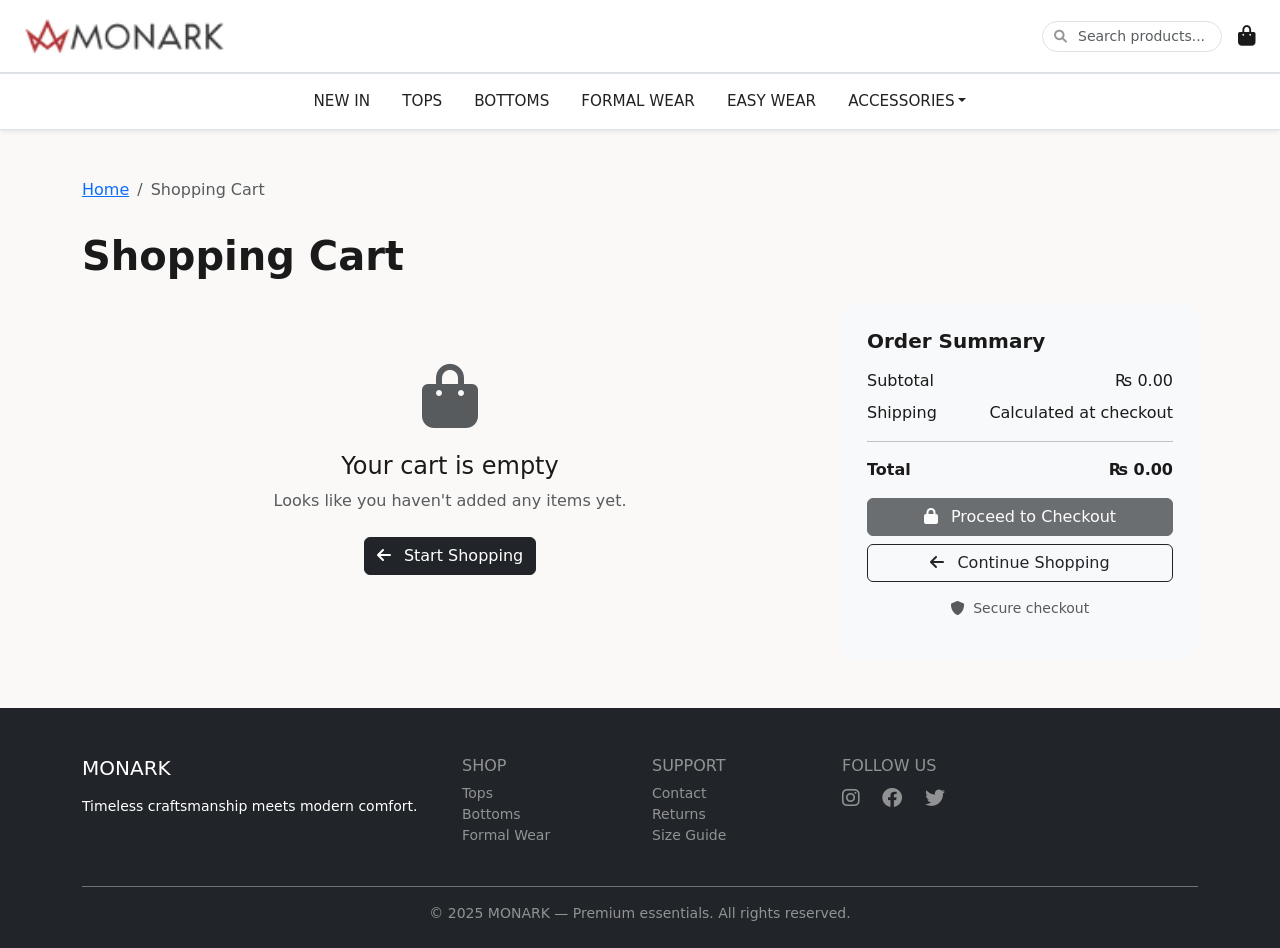
<file: cart.html>
<!DOCTYPE html>
<html lang="en">

<head>
    <meta charset="UTF-8" />
    <meta name="viewport" content="width=device-width, initial-scale=1.0, user-scalable=yes" />
    <link rel="shortcut icon" href="logo.png" type="image/x-icon" />
    <title>MONARK | Shopping Cart</title>

    <!-- Bootstrap 5 CSS + Icons + Google Fonts -->
    <link href="https://cdn.jsdelivr.net/npm/bootstrap@5.3.0-alpha1/dist/css/bootstrap.min.css" rel="stylesheet" />
    <link rel="stylesheet" href="https://cdnjs.cloudflare.com/ajax/libs/font-awesome/6.0.0-beta3/css/all.min.css" />
    <link rel="stylesheet" href="css/style.css" />

    <style>
        .cart-item {
            border-bottom: 1px solid #eee;
            padding: 20px 0;
        }

        .cart-item-image {
            width: 100px;
            height: 100px;
            object-fit: cover;
            border-radius: 12px;
            background: #f5f2ef;
        }

        .quantity-control {
            display: flex;
            align-items: center;
            gap: 12px;
            border: 1px solid #ddd;
            border-radius: 30px;
            padding: 5px 12px;
            width: fit-content;
        }

        .quantity-btn {
            background: none;
            border: none;
            font-size: 1.1rem;
            font-weight: bold;
            cursor: pointer;
            padding: 0 8px;
            color: #333;
        }

        .quantity-btn:hover {
            color: #b8860b;
        }

        .quantity-value {
            font-size: 1rem;
            font-weight: 500;
            min-width: 25px;
            text-align: center;
        }

        .remove-item {
            color: #dc3545;
            cursor: pointer;
            text-decoration: none;
            font-size: 0.9rem;
        }

        .remove-item:hover {
            text-decoration: underline;
        }

        .cart-summary {
            background: #f8f9fa;
            border-radius: 16px;
            padding: 25px;
            position: sticky;
            top: 100px;
        }

        .empty-cart {
            text-align: center;
            padding: 60px 20px;
        }

        .breadcrumb-custom {
            background: transparent;
            padding: 0;
            margin-bottom: 30px;
        }
    </style>
</head>

<body>

    <!-- HEADER -->
    <header>
        <div class="container-fluid container-fluid-custom px-4 px-lg-5 py-3 border-bottom bg-white">
            <div class="row align-items-center">
                <div class="col-6">
                    <a href="index.html">
                        <img src="logo_white.webp" alt="MONARK Logo" style="height: 40px" />
                    </a>
                </div>
                <div class="col-6 d-flex justify-content-end align-items-center gap-3">
                    <div class="position-relative d-none d-md-block">
                        <input type="text" id="globalSearchInput" class="form-control form-control-sm"
                            placeholder="Search products..."
                            style="width: 180px; border-radius: 30px; padding-left: 35px;">
                        <i class="fas fa-search"
                            style="position: absolute; left: 12px; top: 9px; font-size: 13px; color: #999;"></i>
                    </div>
                    <i class="fas fa-search fs-5 nav-icon d-md-none" id="mobileSearchIcon"></i>
                    <i class="fas fa-shopping-bag fs-5 nav-icon" id="cartIcon" style="position: relative;"></i>
                </div>
            </div>
        </div>

        <!-- Navigation -->
        <nav class="navbar navbar-expand-lg bg-white border-top border-bottom py-2 sticky-top shadow-sm">
            <div class="container-fluid container-fluid-custom px-4 px-lg-5">
                <button class="navbar-toggler" type="button" data-bs-toggle="collapse" data-bs-target="#mainNavbar">
                    <span class="navbar-toggler-icon"></span>
                </button>
                <div class="collapse navbar-collapse" id="mainNavbar">
                    <ul class="navbar-nav mx-auto mb-2 mb-lg-0 gap-2">
                        <li class="nav-item"><a class="nav-link" href="index.html" data-category="home">NEW IN</a></li>
                        <li class="nav-item"><a class="nav-link" href="index.html" data-category="tops">TOPS</a></li>
                        <li class="nav-item"><a class="nav-link" href="index.html" data-category="bottoms">BOTTOMS</a>
                        </li>
                        <li class="nav-item"><a class="nav-link" href="index.html" data-category="formalwear">FORMAL
                                WEAR</a></li>
                        <li class="nav-item"><a class="nav-link" href="index.html" data-category="easywear">EASY
                                WEAR</a></li>
                        <li class="nav-item dropdown" id="accessoriesDropdown">
                            <a class="nav-link dropdown-toggle" href="#" id="accessoriesLink" role="button"
                                data-bs-toggle="dropdown">ACCESSORIES</a>
                            <ul class="dropdown-menu dropdown-menu-custom">
                                <li><a class="dropdown-item-custom" href="index.html" data-subcat="bags">Bags</a></li>
                                <li><a class="dropdown-item-custom" href="index.html" data-subcat="socks">Socks</a></li>
                                <li><a class="dropdown-item-custom" href="index.html" data-subcat="glasses">Glasses</a>
                                </li>
                                <li><a class="dropdown-item-custom" href="index.html" data-subcat="ties">Ties</a></li>
                                <li><a class="dropdown-item-custom" href="index.html" data-subcat="wallets">Wallets</a>
                                </li>
                                <li><a class="dropdown-item-custom" href="index.html" data-subcat="belts">Belts</a></li>
                            </ul>
                        </li>
                    </ul>
                </div>
            </div>
        </nav>
    </header>

    <!-- Main Content -->
    <main class="container my-5">
        <!-- Breadcrumb -->
        <div class="breadcrumb-custom">
            <nav aria-label="breadcrumb">
                <ol class="breadcrumb">
                    <li class="breadcrumb-item"><a href="index.html">Home</a></li>
                    <li class="breadcrumb-item active">Shopping Cart</li>
                </ol>
            </nav>
        </div>

        <h1 class="display-6 fw-semibold mb-4">Shopping Cart</h1>

        <div class="row">
            <!-- Cart Items Column -->
            <div class="col-lg-8">
                <div id="cartItemsContainer">
                    <div class="text-center py-5">
                        <div class="spinner-border text-warning" role="status">
                            <span class="visually-hidden">Loading...</span>
                        </div>
                        <p class="mt-3">Loading your cart...</p>
                    </div>
                </div>
            </div>

            <!-- Summary Column -->
            <div class="col-lg-4">
                <div class="cart-summary">
                    <h5 class="fw-semibold mb-3">Order Summary</h5>
                    <div class="d-flex justify-content-between mb-2">
                        <span>Subtotal</span>
                        <span id="subtotal">$0.00</span>
                    </div>
                    <div class="d-flex justify-content-between mb-2">
                        <span>Shipping</span>
                        <span>Calculated at checkout</span>
                    </div>
                    <hr>
                    <div class="d-flex justify-content-between mb-3">
                        <strong>Total</strong>
                        <strong id="total">$0.00</strong>
                    </div>
                    <button class="btn btn-dark w-100 mb-2" id="checkoutBtn" disabled>
                        <i class="fas fa-lock me-2"></i> Proceed to Checkout
                    </button>
                    <a href="index.html" class="btn btn-outline-dark w-100">
                        <i class="fas fa-arrow-left me-2"></i> Continue Shopping
                    </a>
                    <p class="small text-muted mt-3 text-center">
                        <i class="fas fa-shield-alt me-1"></i> Secure checkout
                    </p>
                </div>
            </div>
        </div>
    </main>

    <footer class="pt-5 pb-4 bg-dark text-white mt-5">
        <div class="container">
            <div class="row gy-4">
                <div class="col-md-4">
                    <h5 class="text-white mb-3">MONARK</h5>
                    <p class="small">Timeless craftsmanship meets modern comfort.</p>
                </div>
                <div class="col-md-2 col-6">
                    <h6 class="text-white-50">SHOP</h6>
                    <ul class="list-unstyled small">
                        <li><a href="index.html" class="text-white-50 text-decoration-none">Tops</a></li>
                        <li><a href="index.html" class="text-white-50 text-decoration-none">Bottoms</a></li>
                        <li><a href="index.html" class="text-white-50 text-decoration-none">Formal Wear</a></li>
                    </ul>
                </div>
                <div class="col-md-2 col-6">
                    <h6 class="text-white-50">SUPPORT</h6>
                    <ul class="list-unstyled small">
                        <li><a href="contact.html" class="text-white-50 text-decoration-none">Contact</a></li>
                        <li><a href="#" class="text-white-50 text-decoration-none">Returns</a></li>
                        <li><a href="#" class="text-white-50 text-decoration-none">Size Guide</a></li>
                    </ul>
                </div>
                <div class="col-md-4">
                    <h6 class="text-white-50">FOLLOW US</h6>
                    <div class="fs-5">
                        <i class="fab fa-instagram me-3 text-white-50"></i>
                        <i class="fab fa-facebook me-3 text-white-50"></i>
                        <i class="fab fa-twitter text-white-50"></i>
                    </div>
                </div>
            </div>
            <div class="border-top border-secondary mt-4 pt-3 text-center small text-white-50">
                © 2025 MONARK — Premium essentials. All rights reserved.
            </div>
        </div>
    </footer>

    <script src="https://cdn.jsdelivr.net/npm/bootstrap@5.3.0-alpha1/dist/js/bootstrap.bundle.min.js"></script>
    <script src="js/global.js"></script>
    <script src="js/cart.js"></script>

</body>

</html>
</file>
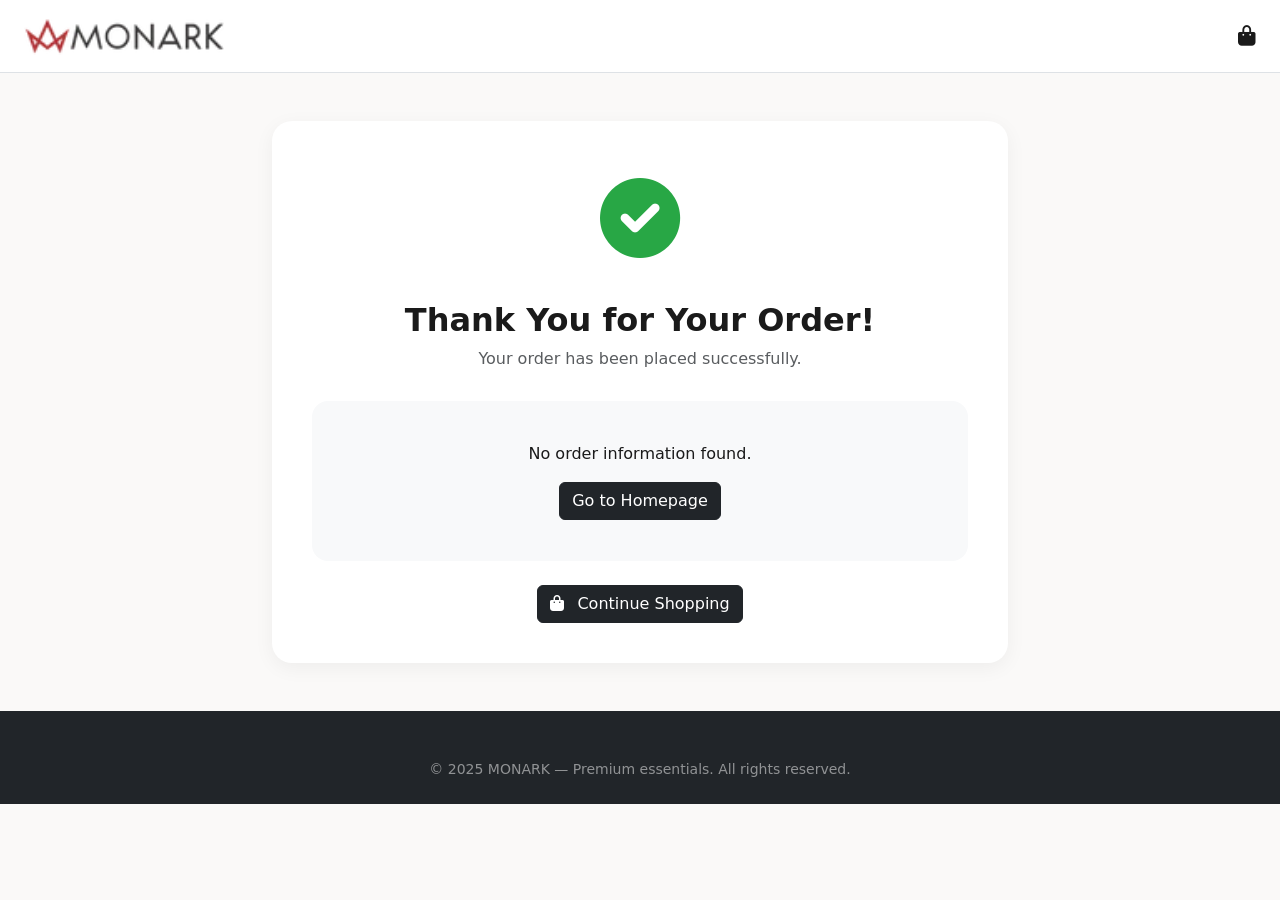
<file: order-confirmation.html>
<!DOCTYPE html>
<html lang="en">

<head>
    <meta charset="UTF-8" />
    <meta name="viewport" content="width=device-width, initial-scale=1.0" />
    <title>MONARK | Order Confirmation</title>

    <link href="https://cdn.jsdelivr.net/npm/bootstrap@5.3.0-alpha1/dist/css/bootstrap.min.css" rel="stylesheet" />
    <link rel="stylesheet" href="https://cdnjs.cloudflare.com/ajax/libs/font-awesome/6.0.0-beta3/css/all.min.css" />
    <link rel="stylesheet" href="css/style.css" />

    <style>
        .confirmation-card {
            background: white;
            border-radius: 20px;
            padding: 40px;
            text-align: center;
            box-shadow: 0 5px 20px rgba(0, 0, 0, 0.05);
        }

        .check-icon {
            font-size: 80px;
            color: #28a745;
            margin-bottom: 20px;
        }

        .order-details {
            background: #f8f9fa;
            border-radius: 16px;
            padding: 25px;
            margin-top: 30px;
            text-align: left;
        }
    </style>
</head>

<body>

    <header>
        <div class="container-fluid container-fluid-custom px-4 px-lg-5 py-3 border-bottom bg-white">
            <div class="row align-items-center">
                <div class="col-6">
                    <a href="index.html">
                        <img src="logo_white.webp" alt="MONARK Logo" style="height: 40px" />
                    </a>
                </div>
                <div class="col-6 d-flex justify-content-end align-items-center gap-4">
                    <i class="fas fa-shopping-bag fs-5 nav-icon" id="cartIcon"></i>
                </div>
            </div>
        </div>
    </header>

    <main class="container my-5">
        <div class="row justify-content-center">
            <div class="col-lg-8">
                <div class="confirmation-card">
                    <div class="check-icon">
                        <i class="fas fa-check-circle"></i>
                    </div>
                    <h2 class="fw-semibold">Thank You for Your Order!</h2>
                    <p class="text-muted mb-4">Your order has been placed successfully.</p>

                    <div class="order-details" id="orderDetails">
                        <div class="text-center py-3">
                            <div class="spinner-border text-warning"></div>
                            <p class="mt-2">Loading order details...</p>
                        </div>
                    </div>

                    <div class="mt-4">
                        <a href="index.html" class="btn btn-dark">
                            <i class="fas fa-shopping-bag me-2"></i> Continue Shopping
                        </a>
                    </div>
                </div>
            </div>
        </div>
    </main>

    <footer class="pt-5 pb-4 bg-dark text-white mt-5">
        <div class="container">
            <div class="text-center small text-white-50">
                © 2025 MONARK — Premium essentials. All rights reserved.
            </div>
        </div>
    </footer>

    <script src="https://cdn.jsdelivr.net/npm/bootstrap@5.3.0-alpha1/dist/js/bootstrap.bundle.min.js"></script>
    <script src="js/order-confirmation.js"></script>
    <script src="js/global.js"></script>
</body>

</html>
</file>
<file: css/style.css>
* {
  margin: 0;
  padding: 0;
  box-sizing: border-box;
}

body {
  font-family:
    "Inter",
    system-ui,
    -apple-system,
    "Segoe UI",
    Roboto,
    Helvetica,
    Arial,
    sans-serif;
  background-color: #faf9f8;
  color: #1a1a1a;
}

.navbar-brand {
  font-weight: 700;
  font-size: 1.8rem;
  letter-spacing: -0.5px;
  color: #000 !important;
}

.nav-link {
  font-weight: 500;
  font-size: 0.95rem;
  color: #222 !important;
  margin: 0 0.25rem;
  transition: color 0.2s;
}

.nav-link:hover {
  color: #b8860b !important;
}

.dropdown-menu-custom {
  border-radius: 12px;
  border: none;
  box-shadow: 0 12px 28px rgba(0, 0, 0, 0.08);
  padding: 0.5rem 0;
  min-width: 180px;
  margin-top: 0.5rem;
  background: #ffffff;
}

.dropdown-item-custom {
  display: block;
  padding: 0.6rem 1.5rem;
  font-size: 0.9rem;
  font-weight: 500;
  color: #1e1e1e;
  text-decoration: none;
  transition:
    background 0.2s,
    color 0.2s;
}

.dropdown-item-custom:hover {
  background-color: #f5f0eb;
  color: #b8860b;
  cursor: pointer;
}

.category-hero {
  background: linear-gradient(135deg, #f8f4ef 0%, #ede7df 100%);
  border-radius: 20px;
  padding: 1.5rem 1.5rem;
  margin-bottom: 2rem;
  text-align: center;
}

.product-card {
  border: none;
  border-radius: 16px;
  overflow: hidden;
  transition:
    transform 0.2s ease,
    box-shadow 0.2s;
  background: white;
  box-shadow: 0 4px 12px rgba(0, 0, 0, 0.04);
  cursor: default;
  height: 100%;
}

.product-card:hover {
  transform: translateY(-4px);
  box-shadow: 0 12px 24px -8px rgba(0, 0, 0, 0.12);
}

.card-img-top {
  background-color: #f5f2ef;
  padding: 0.5rem;
  object-fit: contain;
  height: 250px;
  width: 100%;
  transition: all 0.25s;
}
.card-img-top img {
  width: 100%;
}
.card-body {
  padding: 1rem;
}

.badge-sale {
  background-color: #c9a87b;
  color: white;
  font-weight: 600;
  font-size: 0.7rem;
  padding: 0.25rem 0.7rem;
  border-radius: 30px;
  letter-spacing: 0.5px;
}

.price-old {
  text-decoration: line-through;
  color: #9e9e9e;
  font-size: 0.85rem;
  margin-right: 8px;
}

.price-new {
  font-weight: 700;
  color: #b4571e;
  font-size: 1.1rem;
}

.size-badge {
  display: inline-block;
  font-size: 0.7rem;
  font-weight: 500;
  padding: 0.2rem 0.6rem;
  border-radius: 20px;
  background: #f0ede9;
  color: #333;
  margin-right: 0.3rem;
  margin-bottom: 0.25rem;
  transition: all 0.1s;
}

footer {
  background-color: #0c0c0c;
  color: #ccc;
  margin-top: 4rem;
}

.active-nav {
  color: #b8860b !important;
  font-weight: 600;
  border-bottom: 2px solid #b8860b;
}

.container-fluid-custom {
  padding-left: 1.5rem !important;
  padding-right: 1.5rem !important;
}

.products-container {
  padding-left: 0.5rem;
  padding-right: 0.5rem;
}
/* Mobile image size */
@media (max-width: 768px) {
  .card-img-top {
    height: 180px;
    padding: 0.5rem;
  }
}
/* Desktop larger screens */
@media (min-width: 1200px) {
  .card-img-top {
    height: 280px;
  }
}
/* Make product grid tighter on mobile */
@media (max-width: 576px) {
  /*search icon*/
  .col-6 .position-relative {
    max-width: 130px !important;
  }

  #searchInput {
    font-size: 11px !important;
    padding-left: 28px !important;
  }

  #searchInput::placeholder {
    font-size: 10px;
  }
  .products-container {
    padding-left: 0.5rem;
    padding-right: 0.5rem;
  }

  /* Force 2 columns on mobile */
  .row-cols-1 {
    display: grid;
    grid-template-columns: repeat(2, 1fr);
    gap: 0.75rem;
  }

  .product-card .card-body {
    padding: 0.75rem;
  }

  .card-img-top {
    height: 150px;
    padding: 0.5rem;
  }

  .card-title {
    font-size: 0.85rem;
    margin-bottom: 0.25rem;
  }

  .price-new {
    font-size: 0.9rem;
  }

  .price-old {
    font-size: 0.7rem;
  }

  .size-badge {
    font-size: 0.6rem;
    padding: 0.15rem 0.4rem;
  }

  .badge-sale {
    font-size: 0.6rem;
    padding: 0.2rem 0.5rem;
  }
}
@media (max-width: 992px) {
  .navbar-nav {
    padding-top: 1rem;
  }
  .dropdown-menu-custom {
    position: static !important;
    transform: none !important;
    box-shadow: none;
    background: transparent;
    padding-left: 1rem;
  }
  .dropdown-item-custom {
    padding-left: 1.8rem;
  }
  .container-fluid-custom {
    padding-left: 1rem !important;
    padding-right: 1rem !important;
  }
}

.nav-icon {
  cursor: pointer;
  transition: color 0.2s;
}
.nav-icon:hover {
  color: #b8860b;
}
</file>
